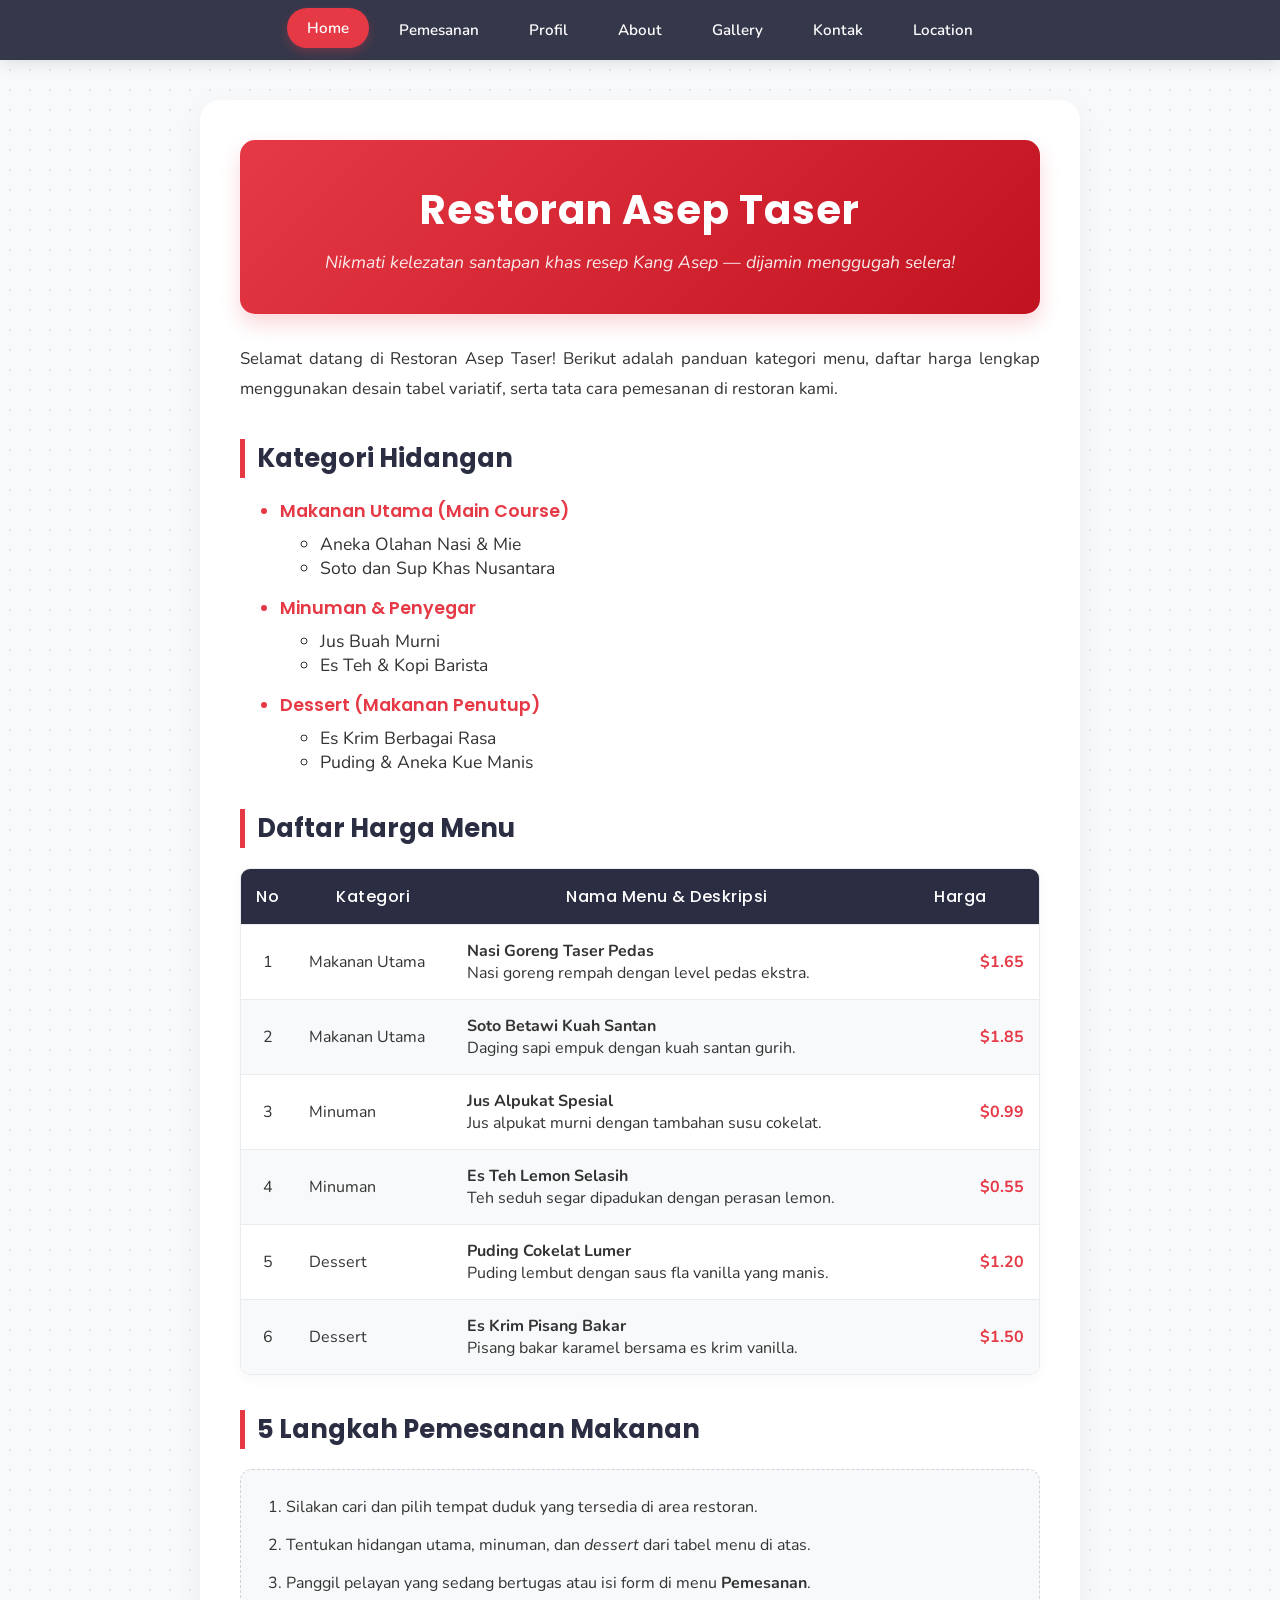
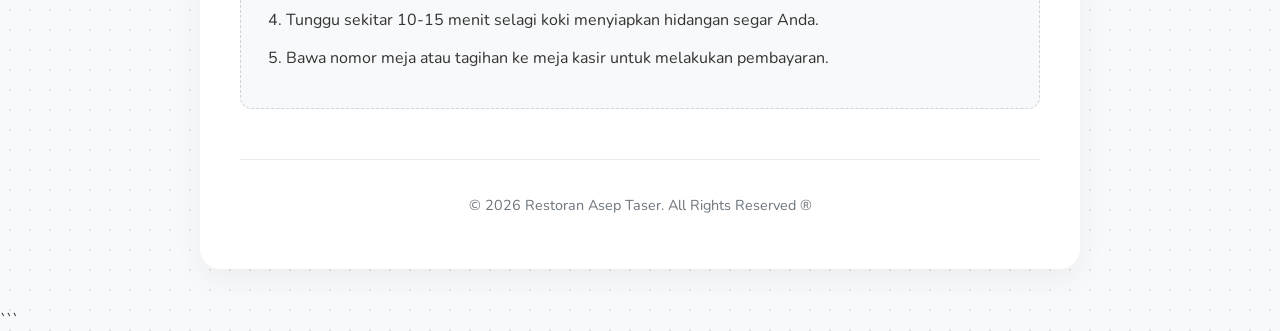
<file: index.html>
<!DOCTYPE html>
<html lang="id">
<head>
    <meta charset="UTF-8">
    <meta name="viewport" content="width=device-width, initial-scale=1.0">
    <title>Restoran Asep Taser</title>
    
    <!-- Memuat Library Icon (FontAwesome) -->
    <link rel="stylesheet" href="https://cdnjs.cloudflare.com/ajax/libs/font-awesome/6.4.0/css/all.min.css">
    
    <!-- Memuat Google Fonts (Poppins untuk Judul, Nunito untuk Teks) -->
    <link href="https://fonts.googleapis.com/css2?family=Nunito:wght@400;600;700&family=Poppins:wght@500;600;700&display=swap" rel="stylesheet">
    
    <style>
        /* ================================== */
        /* PENGATURAN DASAR & WARNA           */
        /* ================================== */
        :root {
            --primary: #E63946; /* Merah Elegan */
            --primary-hover: #C1121F;
            --secondary: #2B2D42; /* Biru Gelap / Charcoal */
            --bg-color: #F8F9FA;
            --text-main: #333333;
            --text-muted: #6C757D;
            --white: #FFFFFF;
        }

        body {
            font-family: 'Nunito', sans-serif;
            background-color: var(--bg-color);
            color: var(--text-main);
            margin: 0;
            padding: 0;
            background-image: radial-gradient(#e5e5e5 1px, transparent 1px);
            background-size: 20px 20px;
        }

        h1, h2, h3 {
            font-family: 'Poppins', sans-serif;
        }

        /* ================================== */
        /* NAVBAR (Menu Navigasi Glassmorphism)*/
        /* ================================== */
        .navbar {
            background-color: rgba(43, 45, 66, 0.95);
            backdrop-filter: blur(10px);
            display: flex;
            justify-content: center;
            padding: 10px 0;
            position: sticky;
            top: 0;
            z-index: 1000;
            box-shadow: 0 4px 15px rgba(0,0,0,0.1);
        }

        .navbar a {
            color: var(--white);
            text-align: center;
            padding: 10px 20px;
            margin: 0 5px;
            text-decoration: none;
            font-weight: 600;
            font-size: 0.95em;
            border-radius: 25px; /* Bentuk Pill */
            cursor: pointer;
            transition: all 0.3s ease;
        }

        .navbar a:hover, .navbar a.active-nav {
            background-color: var(--primary);
            color: var(--white);
            transform: translateY(-2px);
            box-shadow: 0 4px 10px rgba(230, 57, 70, 0.3);
        }

        /* ================================== */
        /* CONTAINER UTAMA                    */
        /* ================================== */
        .container {
            max-width: 800px;
            margin: 40px auto;
            background-color: var(--white);
            padding: 40px;
            border-radius: 20px;
            box-shadow: 0 10px 30px rgba(0, 0, 0, 0.05);
            min-height: 500px;
        }

        /* Sistem Halaman SPA */
        .page-section {
            display: none;
            animation: slideUp 0.5s ease forwards;
            opacity: 0;
        }

        .page-section.active {
            display: block;
        }

        @keyframes slideUp {
            from { opacity: 0; transform: translateY(20px); }
            to { opacity: 1; transform: translateY(0); }
        }

        /* ================================== */
        /* HERO HEADER (Bagian Judul Utama)   */
        /* ================================== */
        .hero-header {
            background: linear-gradient(135deg, var(--primary), var(--primary-hover));
            color: var(--white);
            text-align: center;
            padding: 40px 20px;
            border-radius: 15px;
            margin-bottom: 30px;
            box-shadow: 0 10px 20px rgba(230, 57, 70, 0.2);
        }

        .hero-header h1 {
            margin: 0 0 10px 0;
            font-size: 2.5em;
            letter-spacing: 1px;
        }

        .hero-header .intro {
            font-style: italic;
            font-size: 1.1em;
            opacity: 0.9;
            margin: 0;
        }

        h2 {
            color: var(--secondary);
            border-left: 5px solid var(--primary);
            padding-left: 12px;
            margin-top: 35px;
            margin-bottom: 20px;
            font-size: 1.6em;
        }

        /* ================================== */
        /* DESAIN LIST & TABEL MENU PREMIUM   */
        /* ================================== */
        .kategori-list > li {
            font-family: 'Poppins', sans-serif;
            font-weight: 600;
            color: var(--primary);
            margin-bottom: 15px;
            font-size: 1.1em;
        }
        .kategori-list ul {
            font-family: 'Nunito', sans-serif;
            font-weight: normal;
            color: var(--text-main);
            list-style-type: circle;
            margin-top: 8px;
        }

        /* Tabel Sudut Melengkung */
        table {
            width: 100%;
            border-collapse: separate;
            border-spacing: 0;
            margin-top: 15px;
            border-radius: 10px;
            overflow: hidden;
            box-shadow: 0 4px 15px rgba(0,0,0,0.03);
            border: 1px solid #E9ECEF;
        }
        th, td {
            padding: 15px;
            text-align: left;
            border-bottom: 1px solid #E9ECEF;
        }
        th {
            background-color: var(--secondary);
            color: var(--white);
            text-align: center;
            font-family: 'Poppins', sans-serif;
            font-weight: 500;
            letter-spacing: 0.5px;
        }
        tr:last-child td { border-bottom: none; }
        tr:nth-child(even) { background-color: #F8F9FA; }
        tr:hover td { background-color: #FFF0F1; transition: background 0.3s; }

        .langkah-pesan {
            background: #F8F9FA;
            padding: 25px 25px 25px 45px;
            border-radius: 12px;
            border: 1px dashed #CED4DA;
        }
        .langkah-pesan li {
            margin-bottom: 12px;
            line-height: 1.6;
        }

        /* ================================== */
        /* FORM PEMESANAN MODERN              */
        /* ================================== */
        .form-group { margin-bottom: 25px; }
        .form-group label {
            display: block;
            font-family: 'Poppins', sans-serif;
            font-weight: 600;
            margin-bottom: 8px;
            color: var(--secondary);
        }
        .form-control, .form-select {
            width: 100%;
            padding: 12px 15px;
            border: 2px solid #E9ECEF;
            border-radius: 8px;
            box-sizing: border-box;
            font-family: 'Nunito', sans-serif;
            font-size: 1em;
            transition: all 0.3s;
        }
        .form-control:focus, .form-select:focus {
            border-color: var(--primary);
            outline: none;
            box-shadow: 0 0 0 3px rgba(230, 57, 70, 0.1);
        }
        
        /* Baris Paket Menu */
        .paket-item {
            display: flex;
            align-items: center;
            justify-content: space-between;
            background-color: #FFF;
            padding: 15px;
            border: 2px solid #E9ECEF;
            border-radius: 10px;
            margin-bottom: 12px;
            gap: 15px;
            transition: border-color 0.3s;
        }
        .paket-item:hover { border-color: #CED4DA; }
        .paket-item > label {
            flex: 0 0 100px;
            margin: 0;
            font-weight: 600;
            color: var(--secondary);
        }
        .paket-item input[type="number"] {
            width: 80px;
            padding: 10px;
            border: 2px solid #E9ECEF;
            border-radius: 8px;
            text-align: center;
        }

        /* Opsi Pembayaran */
        .payment-option {
            background-color: #FFF;
            border: 2px solid #E9ECEF;
            padding: 18px;
            border-radius: 10px;
            margin-bottom: 12px;
            cursor: pointer;
            transition: all 0.3s;
        }
        .payment-option:hover { border-color: var(--primary); }
        .payment-icons {
            font-size: 1.6em;
            margin-left: 15px;
            vertical-align: middle;
        }
        .fa-cc-visa { color: #1a1f71; }
        .fa-cc-mastercard { color: #eb001b; }
        .fa-wallet { color: #4CAF50; }
        
        /* Tombol Submit Animasi */
        .btn-submit {
            background: linear-gradient(135deg, var(--primary), var(--primary-hover));
            color: white;
            padding: 15px 30px;
            border: none;
            border-radius: 30px; /* Bentuk Pill */
            font-size: 1.2em;
            font-family: 'Poppins', sans-serif;
            font-weight: 600;
            cursor: pointer;
            width: 100%;
            transition: all 0.3s;
            box-shadow: 0 8px 15px rgba(230, 57, 70, 0.2);
        }
        .btn-submit:hover {
            transform: translateY(-3px);
            box-shadow: 0 12px 20px rgba(230, 57, 70, 0.3);
        }

        /* ================================== */
        /* MODAL POP-UP (Animasi Cantik)      */
        /* ================================== */
        .modal-overlay {
            display: none;
            position: fixed;
            top: 0; left: 0; width: 100%; height: 100%;
            background: rgba(43, 45, 66, 0.7);
            backdrop-filter: blur(5px);
            z-index: 2000;
            justify-content: center;
            align-items: center;
        }
        .modal-content {
            background: var(--white);
            padding: 40px;
            border-radius: 20px;
            text-align: center;
            max-width: 400px;
            box-shadow: 0 15px 35px rgba(0,0,0,0.2);
            animation: zoomIn 0.4s cubic-bezier(0.175, 0.885, 0.32, 1.275);
        }
        @keyframes zoomIn {
            from { transform: scale(0.5); opacity: 0; }
            to { transform: scale(1); opacity: 1; }
        }
        .modal-content .fa-circle-check {
            color: #20C997;
            font-size: 5em;
            margin-bottom: 20px;
            animation: bounce 1s ease infinite alternate;
        }
        @keyframes bounce {
            from { transform: translateY(0); }
            to { transform: translateY(-10px); }
        }
        .modal-content h3 {
            color: var(--secondary);
            font-size: 1.8em;
            margin-top: 0;
            margin-bottom: 10px;
        }
        .btn-close {
            background-color: var(--secondary);
            color: white;
            padding: 12px 30px;
            border: none;
            border-radius: 25px;
            cursor: pointer;
            margin-top: 25px;
            font-family: 'Poppins', sans-serif;
            font-weight: 600;
            transition: background 0.3s;
        }
        .btn-close:hover { background-color: #1a1b28; }

        /* ================================== */
        /* PROFIL, VIDEO, KONTAK              */
        /* ================================== */
        .profil-box {
            display: flex;
            align-items: center;
            gap: 25px;
            background: linear-gradient(to right, #FFF, #F8F9FA);
            padding: 30px;
            border-radius: 15px;
            border: 1px solid #E9ECEF;
            box-shadow: 0 5px 15px rgba(0,0,0,0.02);
        }
        .profil-img {
            width: 140px;
            height: 140px;
            border-radius: 50%;
            object-fit: cover;
            border: 4px solid var(--primary);
            box-shadow: 0 5px 15px rgba(230, 57, 70, 0.3);
        }
        .video-container {
            width: 100%;
            border-radius: 15px;
            overflow: hidden;
            background-color: #000;
            box-shadow: 0 10px 20px rgba(0,0,0,0.1);
        }
        video { width: 100%; display: block; }
        
        .info-box {
            background-color: #FFF;
            border-left: 5px solid var(--primary);
            padding: 25px;
            border-radius: 10px;
            box-shadow: 0 5px 15px rgba(0,0,0,0.03);
            line-height: 2;
            font-size: 1.1em;
        }
        .contact-link {
            display: inline-flex;
            align-items: center;
            gap: 12px;
            text-decoration: none;
            color: var(--secondary);
            background: #F8F9FA;
            padding: 10px 20px;
            border-radius: 30px;
            margin-bottom: 10px;
            margin-right: 10px;
            border: 1px solid #E9ECEF;
            transition: all 0.3s;
        }
        .contact-link:hover {
            background: var(--primary);
            color: var(--white);
            border-color: var(--primary);
        }
        .contact-link:hover i { color: var(--white); }
        .contact-link i { font-size: 1.4em; transition: color 0.3s; }
        .fa-whatsapp { color: #25D366; }
        .fa-envelope { color: var(--primary); }

        footer {
            margin-top: 50px;
            padding-top: 20px;
            text-align: center;
            font-size: 0.9em;
            color: var(--text-muted);
            border-top: 1px solid #E9ECEF;
        }
    </style>
</head>
<body>

    <!-- Bilah Navigasi Modern -->
    <nav class="navbar">
        <a onclick="bukaHalaman('home')" id="nav-home" class="active-nav">Home</a>
        <a onclick="bukaHalaman('pemesanan')" id="nav-pemesanan">Pemesanan</a>
        <a onclick="bukaHalaman('profil')" id="nav-profil">Profil</a>
        <a onclick="bukaHalaman('about')" id="nav-about">About</a>
        <a onclick="bukaHalaman('gallery')" id="nav-gallery">Gallery</a>
        <a onclick="bukaHalaman('kontak')" id="nav-kontak">Kontak</a>
        <a onclick="bukaHalaman('location')" id="nav-location">Location</a>
    </nav>

    <div class="container">
        
        <!-- HALAMAN HOME -->
        <section id="home" class="page-section active">
            <!-- Hero Header Premium -->
            <header class="hero-header">
                <h1>Restoran Asep Taser</h1>
                <p class="intro">Nikmati kelezatan santapan khas resep Kang Asep &mdash; dijamin menggugah selera!</p>
            </header>
            
            <p style="text-align: justify; line-height: 1.8; font-size: 1.05em;">
                Selamat datang di Restoran Asep Taser! Berikut adalah panduan kategori menu, daftar harga lengkap menggunakan desain tabel variatif, serta tata cara pemesanan di restoran kami.
            </p>

            <h2>Kategori Hidangan</h2>
            <ul class="kategori-list">
                <li>Makanan Utama (Main Course)
                    <ul>
                        <li>Aneka Olahan Nasi &amp; Mie</li>
                        <li>Soto dan Sup Khas Nusantara</li>
                    </ul>
                </li>
                <li>Minuman &amp; Penyegar
                    <ul>
                        <li>Jus Buah Murni</li>
                        <li>Es Teh &amp; Kopi Barista</li>
                    </ul>
                </li>
                <li>Dessert (Makanan Penutup)
                    <ul>
                        <li>Es Krim Berbagai Rasa</li>
                        <li>Puding &amp; Aneka Kue Manis</li>
                    </ul>
                </li>
            </ul>

            <h2>Daftar Harga Menu</h2>
            <table>
                <thead>
                    <tr>
                        <th width="5%">No</th>
                        <th width="20%">Kategori</th>
                        <th width="55%">Nama Menu &amp; Deskripsi</th>
                        <th width="20%">Harga</th>
                    </tr>
                </thead>
                <tbody>
                    <tr>
                        <td style="text-align: center;">1</td>
                        <td>Makanan Utama</td>
                        <td><strong>Nasi Goreng Taser Pedas</strong><br>Nasi goreng rempah dengan level pedas ekstra.</td>
                        <td style="text-align: right; color: var(--primary); font-weight: bold;">&dollar;1.65</td>
                    </tr>
                    <tr>
                        <td style="text-align: center;">2</td>
                        <td>Makanan Utama</td>
                        <td><strong>Soto Betawi Kuah Santan</strong><br>Daging sapi empuk dengan kuah santan gurih.</td>
                        <td style="text-align: right; color: var(--primary); font-weight: bold;">&dollar;1.85</td>
                    </tr>
                    <tr>
                        <td style="text-align: center;">3</td>
                        <td>Minuman</td>
                        <td><strong>Jus Alpukat Spesial</strong><br>Jus alpukat murni dengan tambahan susu cokelat.</td>
                        <td style="text-align: right; color: var(--primary); font-weight: bold;">&dollar;0.99</td>
                    </tr>
                    <tr>
                        <td style="text-align: center;">4</td>
                        <td>Minuman</td>
                        <td><strong>Es Teh Lemon Selasih</strong><br>Teh seduh segar dipadukan dengan perasan lemon.</td>
                        <td style="text-align: right; color: var(--primary); font-weight: bold;">&dollar;0.55</td>
                    </tr>
                    <tr>
                        <td style="text-align: center;">5</td>
                        <td>Dessert</td>
                        <td><strong>Puding Cokelat Lumer</strong><br>Puding lembut dengan saus fla vanilla yang manis.</td>
                        <td style="text-align: right; color: var(--primary); font-weight: bold;">&dollar;1.20</td>
                    </tr>
                    <tr>
                        <td style="text-align: center;">6</td>
                        <td>Dessert</td>
                        <td><strong>Es Krim Pisang Bakar</strong><br>Pisang bakar karamel bersama es krim vanilla.</td>
                        <td style="text-align: right; color: var(--primary); font-weight: bold;">&dollar;1.50</td>
                    </tr>
                </tbody>
            </table>

            <h2>5 Langkah Pemesanan Makanan</h2>
            <ol class="langkah-pesan">
                <li>Silakan cari dan pilih tempat duduk yang tersedia di area restoran.</li>
                <li>Tentukan hidangan utama, minuman, dan <em>dessert</em> dari tabel menu di atas.</li>
                <li>Panggil pelayan yang sedang bertugas atau isi form di menu <strong>Pemesanan</strong>.</li>
                <li>Tunggu sekitar 10-15 menit selagi koki menyiapkan hidangan segar Anda.</li>
                <li>Bawa nomor meja atau tagihan ke meja kasir untuk melakukan pembayaran.</li>
            </ol>
        </section>

        <!-- HALAMAN PEMESANAN (FORM) -->
        <section id="pemesanan" class="page-section">
            <h2>Formulir Pemesanan Makanan</h2>
            <p>Silakan isi data diri dan pilihan menu Anda pada formulir elektronik di bawah ini.</p>
            
            <form id="formPemesanan" onsubmit="prosesPemesanan(event)">
                <!-- Data Diri -->
                <div class="form-group">
                    <label for="namaLengkap">Nama Lengkap:</label>
                    <input type="text" id="namaLengkap" name="namaLengkap" class="form-control" placeholder="Contoh: Budi Santoso" required>
                </div>

                <div class="form-group">
                    <label for="noHp">Nomor HP (WhatsApp):</label>
                    <input type="tel" id="noHp" name="noHp" class="form-control" placeholder="Contoh: 08123456789" required>
                </div>

                <div class="form-group">
                    <label for="tanggalBooking">Tanggal Booking:</label>
                    <input type="date" id="tanggalBooking" name="tanggalBooking" class="form-control" required>
                </div>

                <!-- Pilihan Paket Kategori -->
                <div class="form-group">
                    <label>Pilihan Paket Menu:</label>
                    
                    <div class="paket-item">
                        <label><input type="checkbox" name="paket[]" value="makanan"> Makanan</label>
                        <select name="pilihanMakanan" class="form-select">
                            <option value="" disabled selected>-- Pilih Makanan --</option>
                            <option value="Nasi Goreng">Nasi Goreng Taser Pedas</option>
                            <option value="Ayam Bakar">Ayam Bakar Khas Kang Asep</option>
                            <option value="Soto Betawi">Soto Betawi Kuah Santan</option>
                        </select>
                        <input type="number" name="qtyMakanan" placeholder="Jml" min="1">
                    </div>

                    <div class="paket-item">
                        <label><input type="checkbox" name="paket[]" value="minuman"> Minuman</label>
                        <select name="pilihanMinuman" class="form-select">
                            <option value="" disabled selected>-- Pilih Minuman --</option>
                            <option value="Jus Alpukat">Jus Alpukat Spesial</option>
                            <option value="Es Teh Lemon">Es Teh Lemon Selasih</option>
                        </select>
                        <input type="number" name="qtyMinuman" placeholder="Jml" min="1">
                    </div>

                    <div class="paket-item">
                        <label><input type="checkbox" name="paket[]" value="dessert"> Dessert</label>
                        <select name="pilihanDessert" class="form-select">
                            <option value="" disabled selected>-- Pilih Dessert --</option>
                            <option value="Puding Cokelat">Puding Cokelat Lumer</option>
                            <option value="Es Krim Pisang">Es Krim Pisang Bakar</option>
                        </select>
                        <input type="number" name="qtyDessert" placeholder="Jml" min="1">
                    </div>
                </div>

                <!-- Pilihan Pembayaran -->
                <div class="form-group">
                    <label>Metode Pembayaran:</label>
                    
                    <div class="payment-option">
                        <label style="cursor:pointer; display:block;">
                            <input type="radio" name="metodeBayar" value="kartu" required>
                            <span style="font-weight:600; color:var(--secondary);">Kartu Debit/Kredit</span> 
                            <span class="payment-icons">
                                <i class="fa-brands fa-cc-visa"></i>
                                <i class="fa-brands fa-cc-mastercard"></i>
                            </span>
                        </label>
                        <div style="margin-top: 15px;">
                            <input type="text" name="nomorKartu" class="form-control" placeholder="Masukkan 16 digit nomor kartu Anda">
                        </div>
                    </div>

                    <div class="payment-option">
                        <label style="cursor:pointer; display:block;">
                            <input type="radio" name="metodeBayar" value="ewallet">
                            <span style="font-weight:600; color:var(--secondary);">Dompet Digital (E-Wallet)</span>
                            <span class="payment-icons">
                                <i class="fa-solid fa-wallet"></i>
                            </span>
                        </label>
                    </div>
                </div>

                <button type="submit" class="btn-submit">Kirim Pesanan Sekarang</button>
            </form>
        </section>

        <!-- HALAMAN PROFIL -->
        <section id="profil" class="page-section">
            <h2>Profil Pemilik</h2>
            <div class="profil-box">
                <img src="buat citra.jpeg" alt="Foto Sheva" class="profil-img" onerror="this.src='https://via.placeholder.com/120?text=Foto'">
                <div>
                    <p style="margin:5px 0;"><strong>Nama:</strong> Sheva Abdullah Huda</p>
                    <p style="margin:5px 0;"><strong>Nim:</strong> 241011400640</p>
                    <p style="margin:5px 0;"><strong>Kelas:</strong> 05TPLP016</p>
                    <p style="margin:5px 0;"><strong>Tempat, Tanggal Lahir:</strong> Bandar Lampung, 21/06/06</p>
                </div>
            </div>
        </section>

        <!-- HALAMAN ABOUT -->
        <section id="about" class="page-section">
            <h2>Tentang Restoran</h2>
            <p style="line-height: 1.8; text-align: justify; font-size: 1.05em;">
                <strong>Restoran Asep Taser</strong> didirikan dengan semangat untuk melestarikan resep kuliner khas Nusantara yang autentik. Bermula dari dapur kecil Kang Asep, restoran ini berkembang menjadi tujuan kuliner favorit berkat racikan bumbu rahasia yang turun-temurun. Kami berkomitmen untuk selalu menggunakan bahan-bahan segar berkualitas dan memberikan pelayanan terbaik.
            </p>
        </section>

        <!-- HALAMAN GALLERY -->
        <section id="gallery" class="page-section">
            <h2>Galeri Kami</h2>
            <p>Saksikan suasana dan hidangan kami pada video eksklusif berikut:</p>
            <div class="video-container">
                <video controls width="100%" poster="ayam.jpg" preload="metadata">
                    <source src="ayam bakar.mp4" type="video/mp4">
                    Maaf, browser Anda tidak mendukung pemutaran video HTML5.
                </video>
            </div>
        </section>

        <!-- HALAMAN KONTAK -->
        <section id="kontak" class="page-section">
            <h2>Hubungi Kami</h2>
            <div class="info-box" style="border:none;">
                <p>Silakan hubungi layanan pelanggan kami melalui:</p>
                <a href="https://wa.me/6289505095340" target="_blank" class="contact-link">
                    <i class="fa-brands fa-whatsapp"></i> 
                    <strong>0895-0509-5340</strong>
                </a>
                <br>
                <a href="mailto:shevaabdullahhuda@gmail.com" class="contact-link">
                    <i class="fa-solid fa-envelope"></i> 
                    <strong>shevaabdullahhuda@gmail.com</strong>
                </a>
            </div>
        </section>

        <!-- HALAMAN LOCATION -->
        <section id="location" class="page-section">
            <h2>Lokasi Restoran</h2>
            <div class="info-box">
                <p style="margin:0;">
                    <i class="fa-solid fa-location-dot" style="color:var(--primary); margin-right:10px;"></i>
                    <strong>Alamat Lengkap:</strong><br>
                    Jl. Beringin 1 Blok E21 Kelurahan Benda Baru, Kecamatan Pamulang, Kota Tangerang Selatan
                </p>
            </div>
        </section>

        <!-- Footer -->
        <footer>
            <p>&copy; 2026 Restoran Asep Taser. All Rights Reserved &reg;</p>
        </footer>
    </div>

    <!-- MODAL POP-UP PESANAN BERHASIL -->
    <div id="modalBerhasil" class="modal-overlay">
        <div class="modal-content">
            <i class="fa-solid fa-circle-check"></i>
            <h3>Pemesanan Berhasil!</h3>
            <p style="color: var(--text-muted); line-height: 1.6;">Terima kasih, data booking dan pesanan Anda telah kami terima ke dalam sistem. Kami akan segera menghubungi nomor WhatsApp Anda untuk konfirmasi akhir.</p>
            <button class="btn-close" onclick="tutupModal()">Kembali ke Beranda</button>
        </div>
    </div>

    <!-- Script JavaScript untuk navigasi & form -->
    <script>
        function bukaHalaman(idHalaman) {
            let semuaHalaman = document.getElementsByClassName("page-section");
            for (let i = 0; i < semuaHalaman.length; i++) {
                semuaHalaman[i].classList.remove("active");
            }
            
            let semuaTombol = document.querySelectorAll(".navbar a");
            for (let i = 0; i < semuaTombol.length; i++) {
                semuaTombol[i].classList.remove("active-nav");
            }

            document.getElementById(idHalaman).classList.add("active");
            document.getElementById("nav-" + idHalaman).classList.add("active-nav");
            window.scrollTo({ top: 0, behavior: 'smooth' });
        }

        function prosesPemesanan(event) {
            event.preventDefault(); 
            document.getElementById('modalBerhasil').style.display = 'flex'; 
        }

        function tutupModal() {
            document.getElementById('modalBerhasil').style.display = 'none'; 
            document.getElementById('formPemesanan').reset(); 
            bukaHalaman('home'); 
        }
    </script>
</body>
</html>

```
</file>
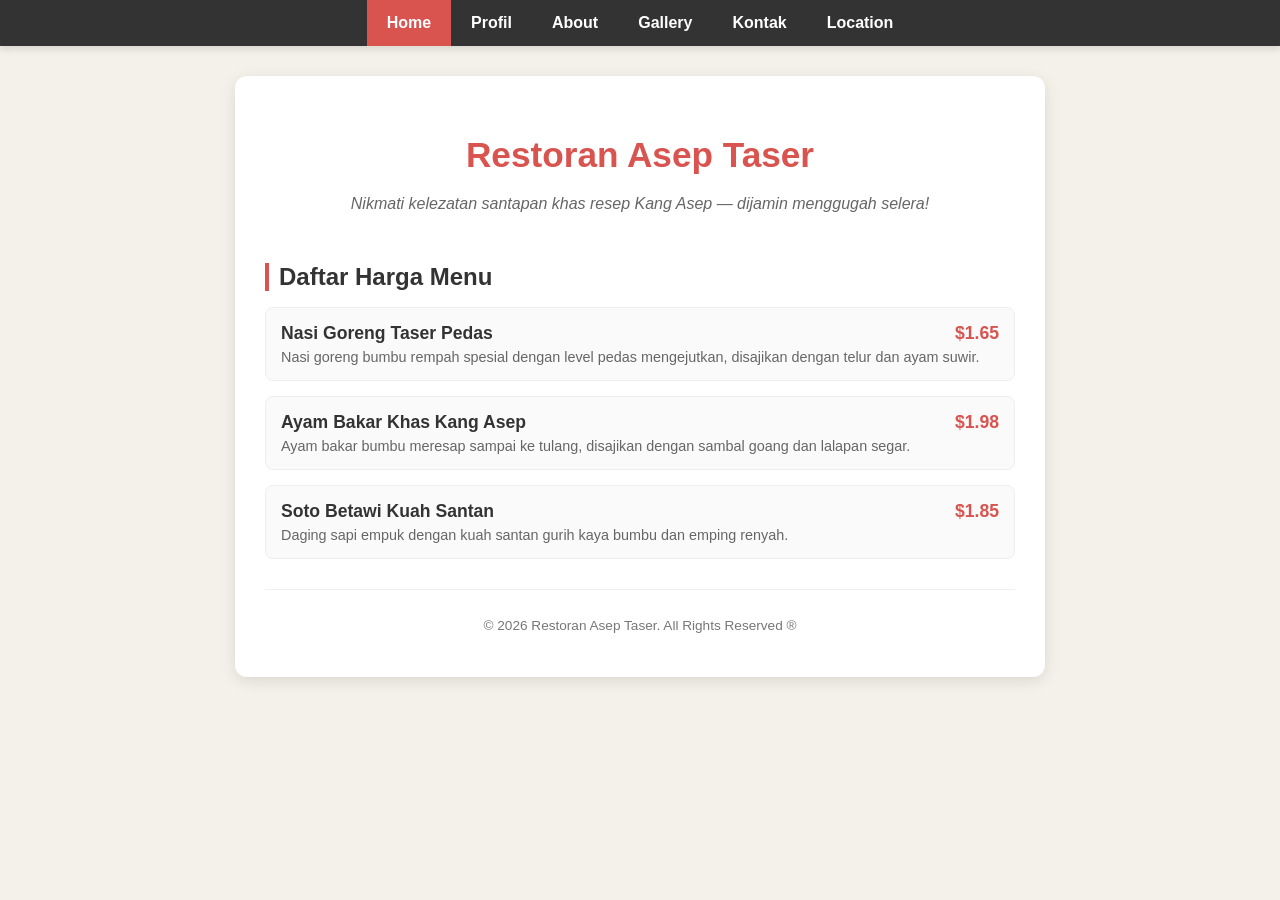
<file: web.html>
<!DOCTYPE html>
<html lang="id">
<head>
    <meta charset="UTF-8">
    <meta name="viewport" content="width=device-width, initial-scale=1.0">
    <title>Restoran Asep Taser</title>
    
    <!-- Memuat Library Icon (FontAwesome) untuk Logo WA & Email -->
    <link rel="stylesheet" href="https://cdnjs.cloudflare.com/ajax/libs/font-awesome/6.4.0/css/all.min.css">
    
    <style>
        body {
            font-family: 'Segoe UI', Tahoma, Geneva, Verdana, sans-serif;
            background-color: #f4f1ea;
            color: #333;
            margin: 0;
            padding: 0;
        }

        /* Navigasi (Navbar) */
        .navbar {
            background-color: #333;
            overflow: hidden;
            display: flex;
            justify-content: center;
            box-shadow: 0 4px 6px rgba(0,0,0,0.1);
        }

        .navbar a {
            display: block;
            color: white;
            text-align: center;
            padding: 14px 20px;
            text-decoration: none;
            font-weight: bold;
            cursor: pointer;
            transition: background 0.3s;
        }

        .navbar a:hover, .navbar a.active-nav {
            background-color: #d9534f;
            color: white;
        }

        /* Container Utama */
        .container {
            max-width: 750px;
            margin: 30px auto;
            background-color: #ffffff;
            padding: 30px;
            border-radius: 12px;
            box-shadow: 0 4px 15px rgba(0, 0, 0, 0.1);
            min-height: 500px; /* Menjaga ukuran kotak agar tidak terlalu pendek */
        }

        /* Sembunyikan semua section secara default */
        .page-section {
            display: none;
            animation: fadeIn 0.4s ease;
        }

        /* Tampilkan hanya section yang aktif */
        .page-section.active {
            display: block;
        }

        @keyframes fadeIn {
            from { opacity: 0; transform: translateY(10px); }
            to { opacity: 1; transform: translateY(0); }
        }

        header {
            text-align: center;
            padding-bottom: 10px;
        }

        h1 {
            color: #d9534f;
            margin-bottom: 5px;
            font-size: 2.2em;
        }

        h2 {
            color: #333;
            border-left: 4px solid #d9534f;
            padding-left: 10px;
            margin-bottom: 15px;
            font-size: 1.5em;
        }

        .intro {
            font-style: italic;
            color: #666;
            line-height: 1.6;
            text-align: center;
        }

        /* Profil */
        .profil-box {
            display: flex;
            align-items: center;
            gap: 20px;
            background-color: #fafafa;
            padding: 20px;
            border-radius: 8px;
            border: 1px solid #eee;
        }

        .profil-img {
            width: 120px;
            height: 120px;
            border-radius: 50%;
            object-fit: cover;
            border: 3px solid #d9534f;
        }

        /* Menu */
        .menu-list {
            list-style: none;
            padding: 0;
        }

        .menu-item {
            background-color: #fafafa;
            border: 1px solid #eee;
            border-radius: 8px;
            padding: 15px;
            margin-bottom: 15px;
        }

        .menu-header {
            display: flex;
            justify-content: space-between;
            font-weight: bold;
            font-size: 1.1em;
        }

        .menu-price {
            color: #d9534f;
        }

        .menu-desc {
            font-size: 0.9em;
            color: #666;
            margin-top: 5px;
        }

        /* Video */
        .video-container {
            width: 100%;
            border-radius: 8px;
            overflow: hidden;
            background-color: #000;
            box-shadow: 0 4px 8px rgba(0,0,0,0.1);
        }

        video {
            width: 100%;
            display: block;
        }

        /* Kontak & Lokasi */
        .info-box {
            background-color: #fff8f6;
            border: 1px dashed #d9534f;
            padding: 20px;
            border-radius: 8px;
            line-height: 2;
            font-size: 1.1em;
        }

        .contact-link {
            display: flex;
            align-items: center;
            gap: 12px;
            text-decoration: none;
            color: #333;
            margin-bottom: 10px;
        }

        .contact-link:hover {
            color: #d9534f;
        }

        .fa-whatsapp { color: #25D366; font-size: 1.4em; }
        .fa-envelope { color: #d9534f; font-size: 1.3em; }

        footer {
            margin-top: 30px;
            padding-top: 15px;
            text-align: center;
            font-size: 0.85em;
            color: #777;
            border-top: 1px solid #eee;
        }
    </style>
</head>
<body>

    <!-- Bilah Navigasi -->
    <nav class="navbar">
        <a onclick="bukaHalaman('home')" id="nav-home" class="active-nav">Home</a>
        <a onclick="bukaHalaman('profil')" id="nav-profil">Profil</a>
        <a onclick="bukaHalaman('about')" id="nav-about">About</a>
        <a onclick="bukaHalaman('gallery')" id="nav-gallery">Gallery</a>
        <a onclick="bukaHalaman('kontak')" id="nav-kontak">Kontak</a>
        <a onclick="bukaHalaman('location')" id="nav-location">Location</a>
    </nav>

    <div class="container">
        
        <!-- HALAMAN HOME -->
        <section id="home" class="page-section active">
            <header>
                <h1>Restoran Asep Taser</h1>
                <p class="intro">Nikmati kelezatan santapan khas resep Kang Asep &mdash; dijamin menggugah selera!</p>
            </header>
            
            <h2>Daftar Harga Menu</h2>
            <ul class="menu-list">
                <li class="menu-item">
                    <div class="menu-header">
                        <span>Nasi Goreng Taser Pedas</span>
                        <span class="menu-price">&dollar;1.65</span>
                    </div>
                    <div class="menu-desc">Nasi goreng bumbu rempah spesial dengan level pedas mengejutkan, disajikan dengan telur dan ayam suwir.</div>
                </li>
                <li class="menu-item">
                    <div class="menu-header">
                        <span>Ayam Bakar Khas Kang Asep</span>
                        <span class="menu-price">&dollar;1.98</span>
                    </div>
                    <div class="menu-desc">Ayam bakar bumbu meresap sampai ke tulang, disajikan dengan sambal goang dan lalapan segar.</div>
                </li>
                <li class="menu-item">
                    <div class="menu-header">
                        <span>Soto Betawi Kuah Santan</span>
                        <span class="menu-price">&dollar;1.85</span>
                    </div>
                    <div class="menu-desc">Daging sapi empuk dengan kuah santan gurih kaya bumbu dan emping renyah.</div>
                </li>
            </ul>
        </section>

        <!-- HALAMAN PROFIL -->
        <section id="profil" class="page-section">
            <h2>Profil Pemilik</h2>
            <div class="profil-box">
                <img src="buat citra.jpeg" alt="Foto Sheva" class="profil-img" onerror="this.src='https://via.placeholder.com/120?text=Foto'">
                <div>
                    <p><strong>Nama:</strong> Sheva Abdullah Huda</p>
                    <p><strong>Nim:</strong> 241011400640</p>
                    <p><strong>Kelas:</strong> 05TPLP016</p>
                    <p><strong>Tempat, Tanggal Lahir:</strong> Bandar Lampung, 21/06/06</p>
                </div>
            </div>
        </section>

        <!-- HALAMAN ABOUT -->
        <section id="about" class="page-section">
            <h2>Tentang Restoran</h2>
            <p style="line-height: 1.6; text-align: justify;">
                <strong>Restoran Asep Taser</strong> didirikan dengan semangat untuk melestarikan resep kuliner khas Nusantara yang autentik. Bermula dari dapur kecil Kang Asep, restoran ini berkembang menjadi tujuan kuliner favorit berkat racikan bumbu rahasia yang turun-temurun. Kami berkomitmen untuk selalu menggunakan bahan-bahan segar berkualitas dan memberikan pelayanan terbaik.
            </p>
        </section>

        <!-- HALAMAN GALLERY -->
        <section id="gallery" class="page-section">
            <h2>Galeri Kami</h2>
            <p>Saksikan suasana dan hidangan kami pada video berikut:</p>
            <div class="video-container">
                <!-- Atribut controls, autoplay, dan muted ditambahkan agar video lebih mudah jalan -->
                <video controls width="100%" poster="ayam.jpg" preload="metadata">
                    <source src="ayam bakar.mp4" type="video/mp4">
                    Maaf, browser Anda tidak mendukung pemutaran video HTML5.
                </video>
            </div>
        </section>

        <!-- HALAMAN KONTAK -->
        <section id="kontak" class="page-section">
            <h2>Hubungi Kami</h2>
            <div class="info-box">
                <!-- Logo WA -->
                <a href="https://wa.me/6289505095340" target="_blank" class="contact-link">
                    <i class="fa-brands fa-whatsapp"></i> 
                    <strong>0895-0509-5340</strong>
                </a>
                
                <!-- Logo Email -->
                <a href="mailto:shevaabdullahhuda@gmail.com" class="contact-link">
                    <i class="fa-solid fa-envelope"></i> 
                    <strong>shevaabdullahhuda@gmail.com</strong>
                </a>
            </div>
        </section>

        <!-- HALAMAN LOCATION -->
        <section id="location" class="page-section">
            <h2>Lokasi Restoran</h2>
            <div class="info-box">
                <p><em>(Jl. Beringin 1 Blok E21 Kelurahan Benda Baru, Kecamatan Pamulang, Kota Tangerang Selatan)</em></p>
            </div>
        </section>

        <!-- Footer (Tetap muncul di semua halaman) -->
        <footer>
            <p>&copy; 2026 Restoran Asep Taser. All Rights Reserved &reg;</p>
        </footer>
    </div>

    <!-- Script JavaScript untuk mengatur perpindahan halaman/menu -->
    <script>
        function bukaHalaman(idHalaman) {
            // 1. Sembunyikan semua halaman
            let semuaHalaman = document.getElementsByClassName("page-section");
            for (let i = 0; i < semuaHalaman.length; i++) {
                semuaHalaman[i].classList.remove("active");
            }
            
            // 2. Hapus warna merah dari semua tombol menu
            let semuaTombol = document.querySelectorAll(".navbar a");
            for (let i = 0; i < semuaTombol.length; i++) {
                semuaTombol[i].classList.remove("active-nav");
            }

            // 3. Tampilkan halaman yang dipencet
            document.getElementById(idHalaman).classList.add("active");
            
            // 4. Beri warna merah pada tombol yang sedang aktif
            document.getElementById("nav-" + idHalaman).classList.add("active-nav");
        }
    </script>
</body>
</html>
</file>
